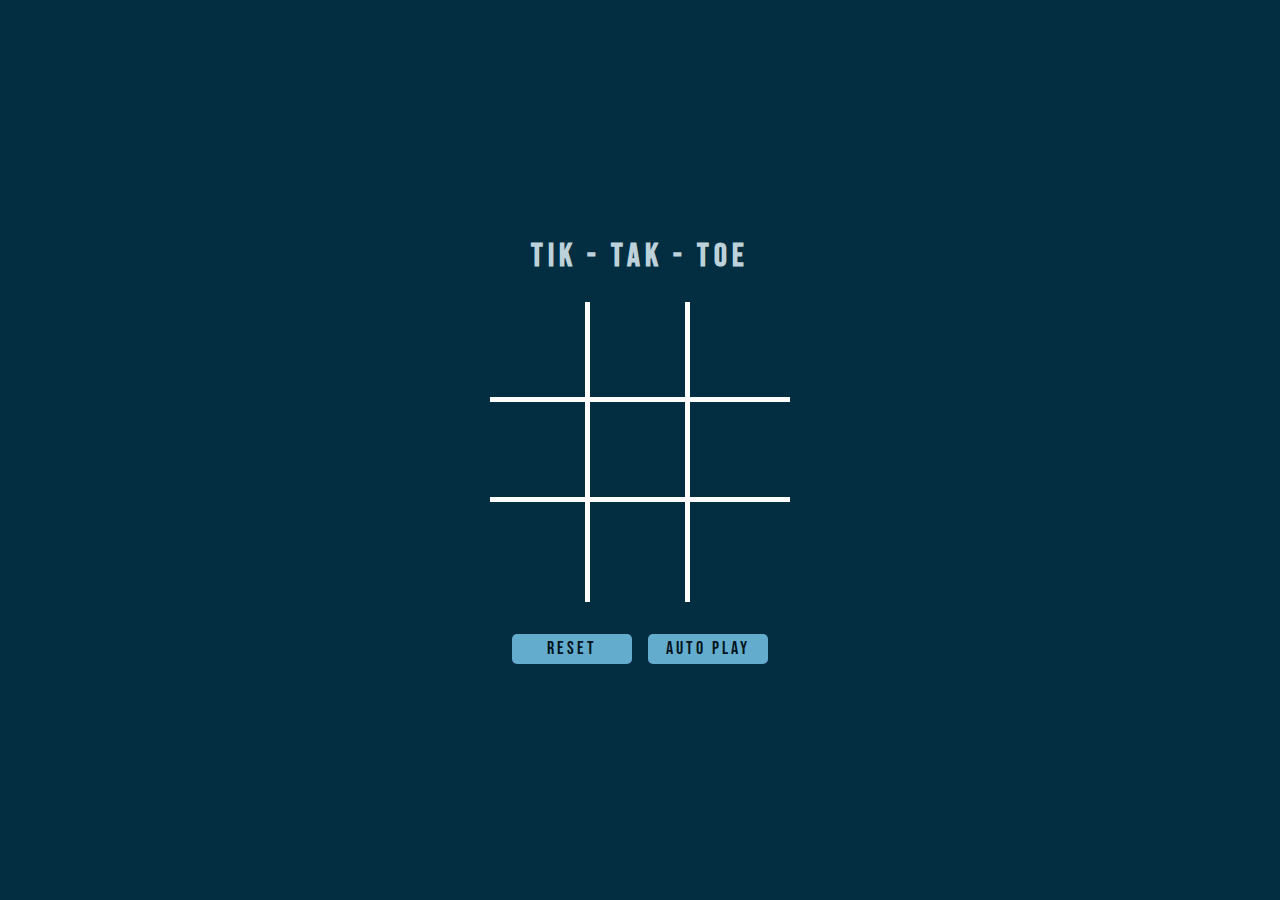
<file: index.html>
<!DOCTYPE html>
<html lang="en">
<head>
  <meta charset="UTF-8">
  <meta name="viewport" content="width=device-width, initial-scale=1.0">
  <title>Tik-Tak-Toe</title>
  <link rel="stylesheet" href="./styles/style.css">
</head>
<body>
  <div class="container">
    <h3>Tik - Tak - Toe</h3>
    <div class="game-area">
      <div data-index="0" class="box"></div>
      <div data-index="1" class="box"></div>
      <div data-index="2" class="box"></div>
      <div data-index="3" class="box"></div>
      <div data-index="4" class="box"></div>
      <div data-index="5" class="box"></div>
      <div data-index="6" class="box"></div>
      <div data-index="7" class="box"></div>
      <div data-index="8" class="box"></div>
      <div class="line line-1 row-line"></div>
      <div class="line line-2 row-line"></div>
      <div class="line line-3 row-line"></div>
      <div class="line line-4 column-line"></div>
      <div class="line line-5 column-line"></div>
      <div class="line line-6 column-line"></div>
      <div class="line line-7 adj-line"></div>
      <div class="line line-8 adj-line"></div>
      <div class="overlay-result">
        <div class="background"><span id="winner"></span><span id="sec"></span></div>
        <div class="result"></div>
      </div>
    </div>
    <div class="turns"></div>
    <div class="buttons">
      <button id="reset">Reset</button>
      <button id="autoPlay">Auto Play</button>
    </div>
  </div>
  <script src="scripts/multiplayer.js"></script>
  <script src="scripts/main.js"></script>
</body>
</html>
</file>
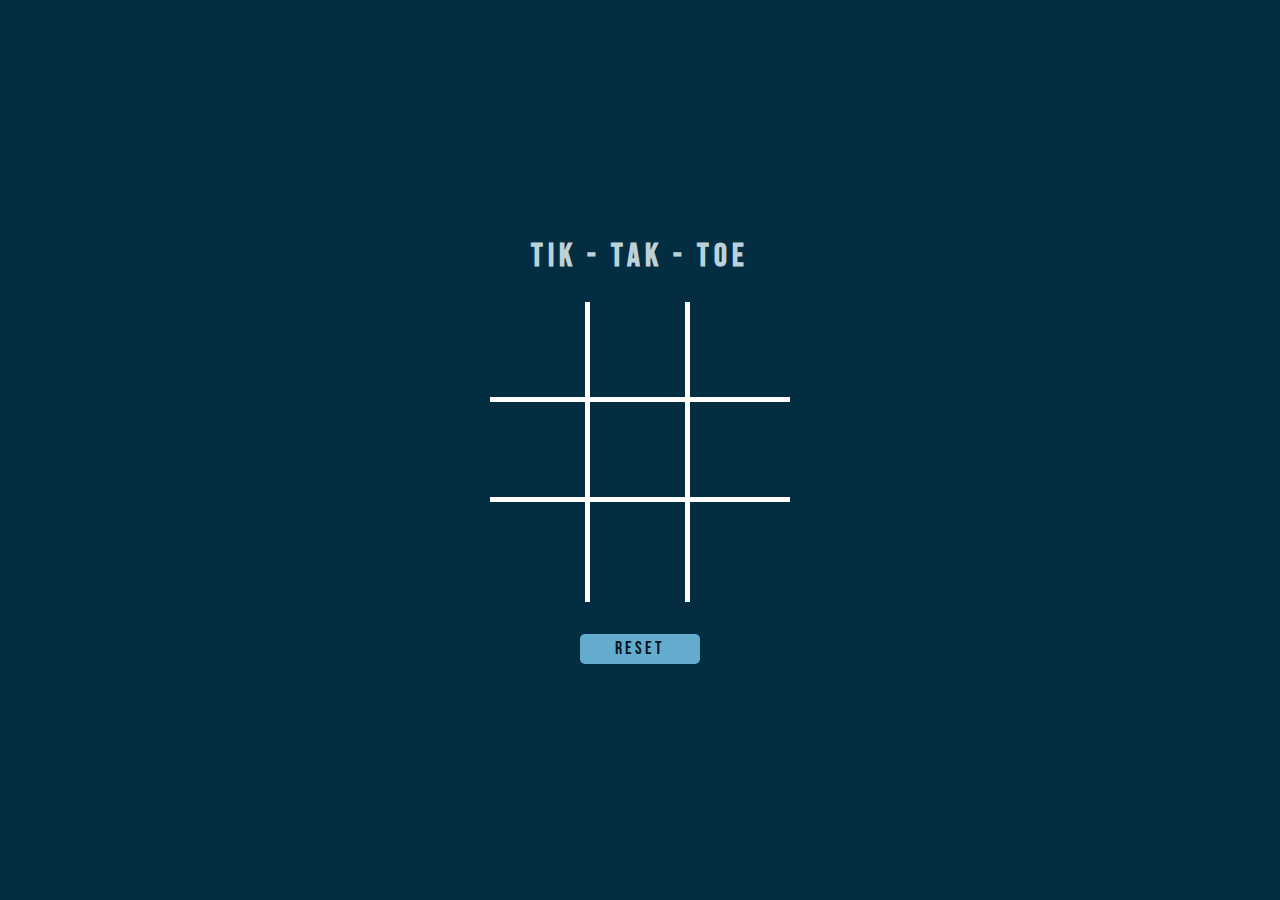
<file: mode-auto.html>
<!DOCTYPE html>
<html lang="en">
<head>
  <meta charset="UTF-8">
  <meta name="viewport" content="width=device-width, initial-scale=1.0">
  <title>Tik-Tak-Toe</title>
  <link rel="stylesheet" href="./styles/style.css">
</head>
<body>
  <div class="container">
    <h3>Tik - Tak - Toe</h3>
    <div class="game-area">
      <div data-index="0" class="box"></div>
      <div data-index="1" class="box"></div>
      <div data-index="2" class="box"></div>
      <div data-index="3" class="box"></div>
      <div data-index="4" class="box"></div>
      <div data-index="5" class="box"></div>
      <div data-index="6" class="box"></div>
      <div data-index="7" class="box"></div>
      <div data-index="8" class="box"></div>
      <div class="line line-1 row-line"></div>
      <div class="line line-2 row-line"></div>
      <div class="line line-3 row-line"></div>
      <div class="line line-4 column-line"></div>
      <div class="line line-5 column-line"></div>
      <div class="line line-6 column-line"></div>
      <div class="line line-7 adj-line"></div>
      <div class="line line-8 adj-line"></div>
      <div class="overlay-result">
        <div class="background"><span id="winner"></span><span id="sec"></span></div>
        <div class="result"></div>
      </div>
    </div>
    <div class="turns"></div>
    <div class="buttons">
      <button id="reset">Reset</button>
    </div>
  </div>
  <script src="scripts/Autoplay.js"></script>
  <script src="scripts/main.js"></script>
</body>
</html>
</file>
<file: styles/style.css>
@import url('https://fonts.googleapis.com/css2?family=Bebas+Neue&family=Cabin:ital,wght@0,400..700;1,400..700&family=Caveat:wght@400..700&family=Cinzel:wght@400..900&family=Great+Vibes&family=Inter:wght@100..900&family=Josefin+Sans:ital,wght@0,100..700;1,100..700&family=Jost:ital,wght@0,100..900;1,100..900&family=Lexend:wght@100..900&family=Open+Sans:ital,wght@0,300..800;1,300..800&family=Oswald:wght@200..700&family=Permanent+Marker&family=Protest+Revolution&family=Protest+Strike&family=Roboto+Condensed:ital,wght@0,100..900;1,100..900&family=Rubik:ital,wght@0,300..900;1,300..900&family=Shadows+Into+Light&display=swap');

*{
  margin: 0;
  padding: 0;
  box-sizing: border-box;
}
body{
  height: 100vh;
  display:grid;
  place-content: center;
  font-family: "Bebas Neue", sans-serif;
  background-color: #032d40;
  user-select: none;
}
.container{
  display: flex;
  flex-direction: column;
  gap: 1rem;
  align-items: center;
}
h3{
  font-size: 2rem;
  margin-bottom: 10px;
  text-transform: uppercase;
  letter-spacing: 5px;
  color: #bdd1da;
}
.box{
  text-align: center;
  line-height: 100px;
  display:flex;
  align-items: center;
  justify-content: center;
  cursor: pointer;
}
.box:not(:nth-child(3n+3)){
  border-right: 5px solid #fff;
}
.box:nth-child(1),
.box:nth-child(2),
.box:nth-child(3),
.box:nth-child(4),
.box:nth-child(5),
.box:nth-child(6){
  border-bottom: 5px solid #fff;
}
.game-area{
  display: grid;
  grid-template-columns: repeat(3,100px);
  grid-template-rows: repeat(3,100px);
  position: relative;
}
.buttons{
  display: flex;
  gap: 1rem;
}
button{
  font-size: 1.1rem;
  border-radius: 5px;
  width: 120px;
  height: 30px;
  border: none;
  background-color: #64accd;
  font-weight: 500;
  letter-spacing: 3px;
  font-family: inherit;
  color:#01131b;
  cursor: pointer;
}
img{
  width: 60%;
  filter: contrast(700%) brightness(190%);
}
.overlay-result{
  position: absolute;
  top: 50%;
  left: 50%;
  transform: translate(-50%,-50%) scale(0);
  width: 100%;
  height: 100%;
  border-radius: 10px;
  background-color:#cbdae1;
  overflow: hidden;
  display: flex;
  justify-content: center;
  align-items: center;
  transition: all 0.5s ease;
}
.row-line{
  width: 0;
  height: 2%;
  background-color: #fff;
  position: absolute;
  transition: width 0.5s ease;
}
.column-line{
  width: 2%;
  height: 0;
  background-color: #fff;
  position: absolute;
  transition: height 0.5s ease;
}
.adj-line{
  width: 2%;
  height: 0;
  background-color: white;
  position: absolute;
  transition: height 0.5s ease;
}
.line-1{
  top: 45px;
  left: 0;
}
.line-2{
  top: 145px;
  left: 0;
}
.line-3{
  top: 249px;
  left: 0;
}
.line-4{
  top: 0;
  left: 46px;
}
.line-5{
  top: 0;
  left: 146px;
}
.line-6{
  top: 0;
  left: 249px;
}
.line-7{
  top: 5px;
  right: 0;
  transform-origin:top;
  transform: rotate(45deg);
}
.line-8{
  top: 5px;
  left: 0;
  transform-origin:top;
  transform: rotate(-45deg);
}
.background{
  position: absolute;
  top: 50%;
  left: 50%;
  font-size: 11rem;
  font-family: "Inter", sans-serif;
  font-weight: 900;
  transform: translate(-50%,-50%);
}
#sec{
  color: #0378ae;
}
#winner{
  color: #47bbf4;
}
.result{
  font-size: 3.5rem;
  z-index:4;
  font-weight: 700;
  color: #02202d;
  font-family: "Lexend", sans-serif;
}
</file>
